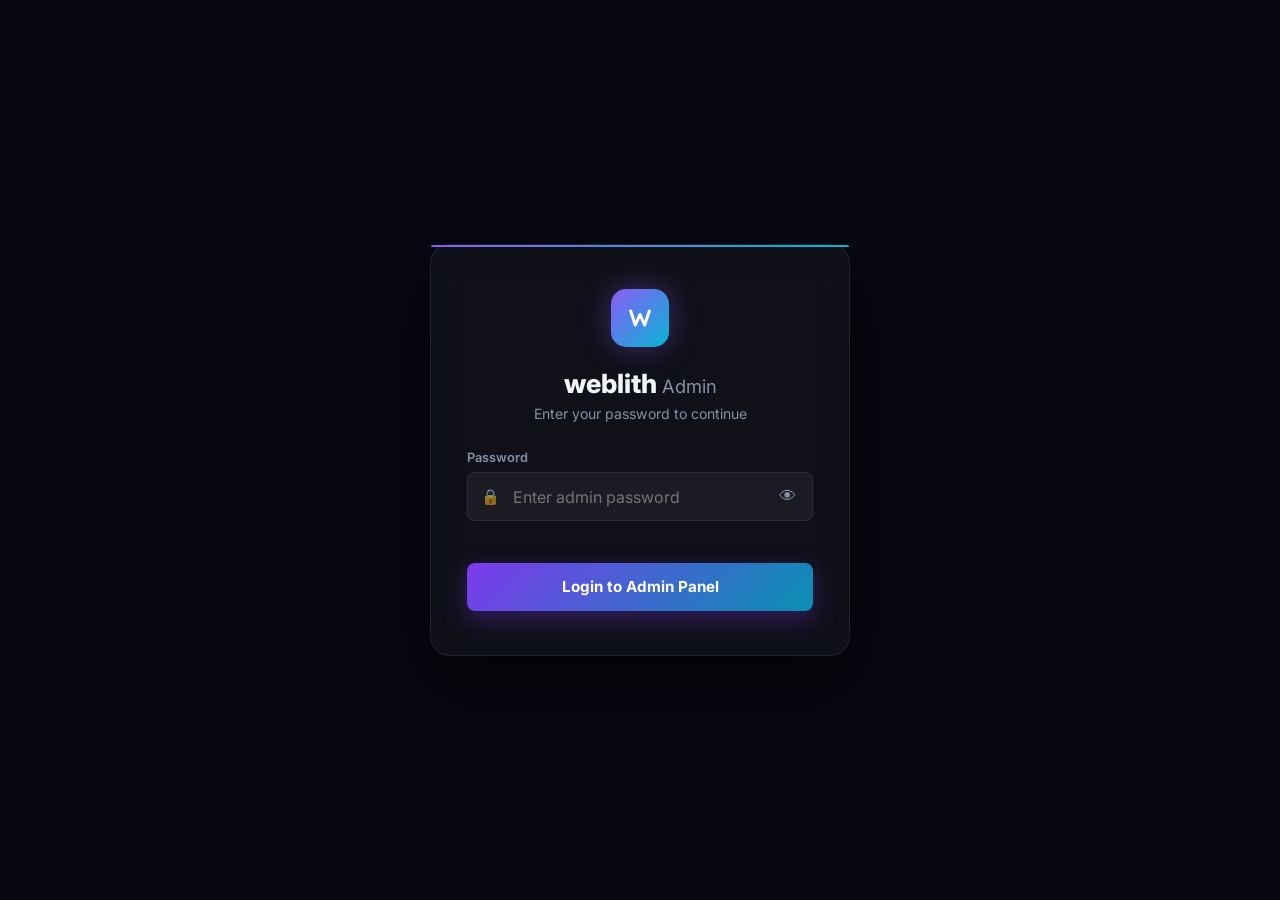
<file: admin.html>
<!DOCTYPE html>
<html lang="en">
<head>
  <meta charset="UTF-8" />
  <meta name="viewport" content="width=device-width, initial-scale=1.0, maximum-scale=5.0" />
  <title>Admin Panel - Weblith</title>
  <link href="https://fonts.googleapis.com/css2?family=Inter:wght@300;400;500;600;700;800&display=swap" rel="stylesheet" />
  <link rel="stylesheet" href="/admin.css" />
</head>
<body>

  <!-- LOGIN -->
  <div class="login-overlay" id="loginOverlay">
    <div class="login-card">
      <div class="login-logo">
        <svg width="28" height="28" viewBox="0 0 24 24" fill="none" xmlns="http://www.w3.org/2000/svg">
          <path d="M4 6L8 18L12 9L16 18L20 6" stroke="white" stroke-width="2.6" stroke-linecap="round" stroke-linejoin="round"/>
        </svg>
      </div>
      <h1 class="login-title">weblith <span style="font-weight:400;color:var(--text-muted);font-size:1.15rem;">Admin</span></h1>
      <p class="login-subtitle">Enter your password to continue</p>
      <div class="field">
        <label class="field-label" for="adminPass">Password</label>
        <div class="input-wrapper">
          <span class="input-icon">&#128274;</span>
          <input class="input" type="password" id="adminPass" placeholder="Enter admin password" onkeydown="if(event.key==='Enter') adminLogin()" autocomplete="current-password" />
          <button class="toggle-pass" type="button" onclick="togglePass()" title="Show/Hide">&#128065;</button>
        </div>
        <span class="field-error" id="loginError"></span>
      </div>
      <button class="btn-primary" id="loginBtn" onclick="adminLogin()">
        <span id="loginBtnText">Login to Admin Panel</span>
        <span id="loginLoader" style="display:none;" class="loader-dots"><span></span><span></span><span></span></span>
      </button>
    </div>
  </div>

  <!-- ADMIN PANEL -->
  <div class="admin-wrapper" id="adminWrapper" style="display:none;">
    
    <!-- MOBILE TOPBAR -->
    <header class="mobile-topbar" id="mobileTopbar">
      <button class="mobile-menu-btn" id="mobileMenuBtn" onclick="toggleSidebar()" aria-label="Toggle Navigation">
        <span></span><span></span><span></span>
      </button>
      <div class="mobile-topbar-brand">
        <div class="logo-icon sm">
          <svg width="16" height="16" viewBox="0 0 24 24" fill="none" xmlns="http://www.w3.org/2000/svg">
            <path d="M4 6L8 18L12 9L16 18L20 6" stroke="white" stroke-width="2.6" stroke-linecap="round" stroke-linejoin="round"/>
          </svg>
        </div>
        <span class="logo-text">weblith</span>
      </div>
      <div class="mobile-topbar-actions">
        <button class="mobile-quick-btn" onclick="loadLeads()" title="Refresh Leads">&#8635;</button>
        <button class="mobile-quick-btn logout" onclick="adminLogout()" title="Logout">&#128682;</button>
      </div>
    </header>

    <!-- SIDEBAR BACKDROP -->
    <div class="sidebar-backdrop" id="sidebarBackdrop" onclick="closeSidebar()"></div>

    <!-- SIDEBAR -->
    <aside class="sidebar" id="sidebar">
      <div class="sidebar-header">
        <div class="sidebar-logo">
          <div class="logo-icon">
            <svg width="18" height="18" viewBox="0 0 24 24" fill="none" xmlns="http://www.w3.org/2000/svg">
              <path d="M4 6L8 18L12 9L16 18L20 6" stroke="white" stroke-width="2.6" stroke-linecap="round" stroke-linejoin="round"/>
            </svg>
          </div>
          <span class="logo-text">weblith</span>
        </div>
        <button class="sidebar-close-btn" onclick="closeSidebar()" aria-label="Close menu">&times;</button>
      </div>
      <nav class="sidebar-nav">
        <a href="#" class="nav-item active" onclick="showSection('leads',this);return false;">
          <span class="nav-icon">&#128101;</span> All Leads
        </a>
        <a href="#" class="nav-item" onclick="showSection('stats',this);return false;">
          <span class="nav-icon">&#128202;</span> Statistics
        </a>
        <a href="/form" class="nav-item" target="_blank" rel="noopener">
          <span class="nav-icon">&#128279;</span> View Live Form
        </a>
      </nav>
      <div class="sidebar-footer">
        <div class="supabase-badge">&#128279; Supabase Connected</div>
        <button class="logout-btn" onclick="adminLogout()">&#128682; Logout</button>
      </div>
    </aside>

    <!-- MAIN CONTENT -->
    <main class="admin-main">
      <!-- LEADS SECTION -->
      <section class="admin-section active" id="section-leads">
        <div class="section-header">
          <div class="header-titles">
            <h2 class="section-title">All Leads</h2>
            <p class="section-sub" id="leadCountText">Loading...</p>
          </div>
          
          <div class="header-actions">
            <div class="search-wrap">
              <input type="text" class="search-input" id="searchInput" placeholder="&#128269; Search leads by name, phone, etc..." oninput="filterLeads()" />
            </div>

            <div class="controls-row">
              <select class="filter-select" id="filterType" onchange="filterLeads()">
                <option value="">All Types</option>
                <option value="Business Website">Business Website</option>
                <option value="Portfolio">Portfolio</option>
                <option value="Write your own">Write your own</option>
                <option value="E-commerce">E-commerce</option>
              </select>

              <!-- VIEW SWITCHER (Cards vs Table) -->
              <div class="view-switch-grp">
                <button class="view-switch-btn active" id="viewBtnCards" onclick="setViewMode('cards')" title="Cards View">&#127183; Cards</button>
                <button class="view-switch-btn" id="viewBtnTable" onclick="setViewMode('table')" title="Table View">&#9638; Table</button>
              </div>

              <div class="action-buttons-grp">
                <button class="btn-action btn-export" onclick="exportCSV()" title="Export as CSV">&#128229; Export</button>
                <button class="btn-action btn-refresh" onclick="loadLeads()" title="Refresh from server">&#8635; Refresh</button>
                <button class="btn-action btn-danger-sm" onclick="clearAllLeads()" title="Clear all leads">&#128465; Clear</button>
              </div>
            </div>
          </div>
        </div>

        <div id="tableLoadingState" class="loading-state">
          <div class="spinner"></div>
          <p>Fetching leads from Supabase...</p>
        </div>

        <!-- MOBILE / RESPONSIVE CARDS VIEW -->
        <div class="leads-cards-wrap" id="leadsCardsWrap"></div>

        <!-- TABLE VIEW -->
        <div class="leads-table-wrap" id="leadsTableWrap" style="display:none;">
          <div class="table-scroll-hint">&#8592; Scroll horizontally to view all columns &#8594;</div>
          <table class="leads-table" id="leadsTable">
            <thead>
              <tr>
                <th>#</th>
                <th>Name</th>
                <th>Phone</th>
                <th>WhatsApp</th>
                <th>Email</th>
                <th>Website Type</th>
                <th>Budget</th>
                <th>Message</th>
                <th>Date</th>
                <th>Action</th>
              </tr>
            </thead>
            <tbody id="leadsBody"></tbody>
          </table>
        </div>

        <div class="empty-state" id="emptyState" style="display:none;">
          <div class="empty-icon">&#128203;</div>
          <p>No leads found. Share your form link to start collecting leads!</p>
        </div>
      </section>

      <!-- STATS SECTION -->
      <section class="admin-section" id="section-stats">
        <div class="section-header">
          <div class="header-titles">
            <h2 class="section-title">Statistics</h2>
            <p class="section-sub">Overview of all your leads performance</p>
          </div>
          <div class="stats-header-actions">
            <button class="btn-action btn-refresh" onclick="loadLeads()">&#8635; Refresh Stats</button>
          </div>
        </div>

        <div class="stats-grid" id="statsGrid">
          <div class="stat-card skeleton"></div>
          <div class="stat-card skeleton"></div>
          <div class="stat-card skeleton"></div>
          <div class="stat-card skeleton"></div>
        </div>

        <div class="chart-section">
          <h3 class="chart-title">Leads by Website Type</h3>
          <div class="chart-bars" id="chartBars"><p style="color:#64748b;font-size:0.85rem;">No data yet.</p></div>
        </div>

        <div class="chart-section">
          <h3 class="chart-title">Recent Leads (Last 7 Days)</h3>
          <div class="chart-bars" id="budgetBars"><p style="color:#64748b;font-size:0.85rem;">No data yet.</p></div>
        </div>
      </section>
    </main>
  </div>

  <script src="/admin.js"></script>
</body>
</html>
</file>
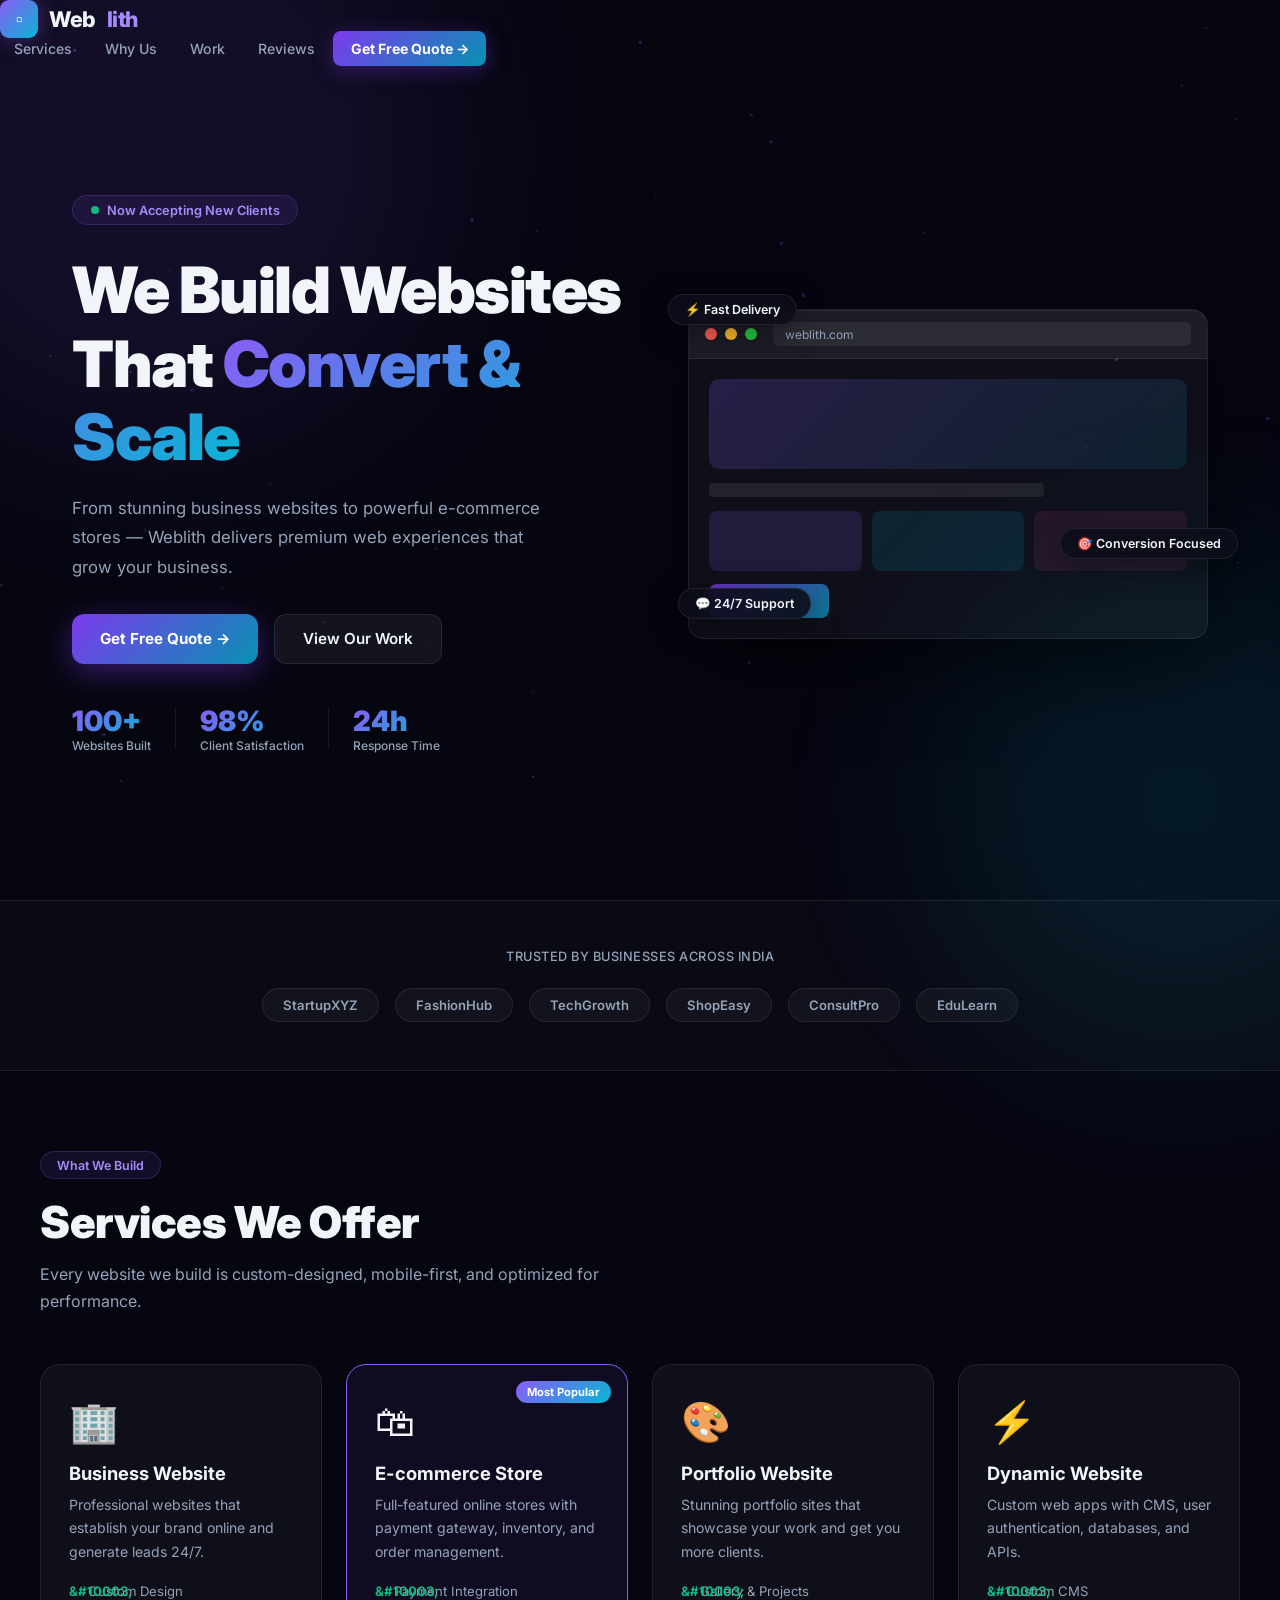
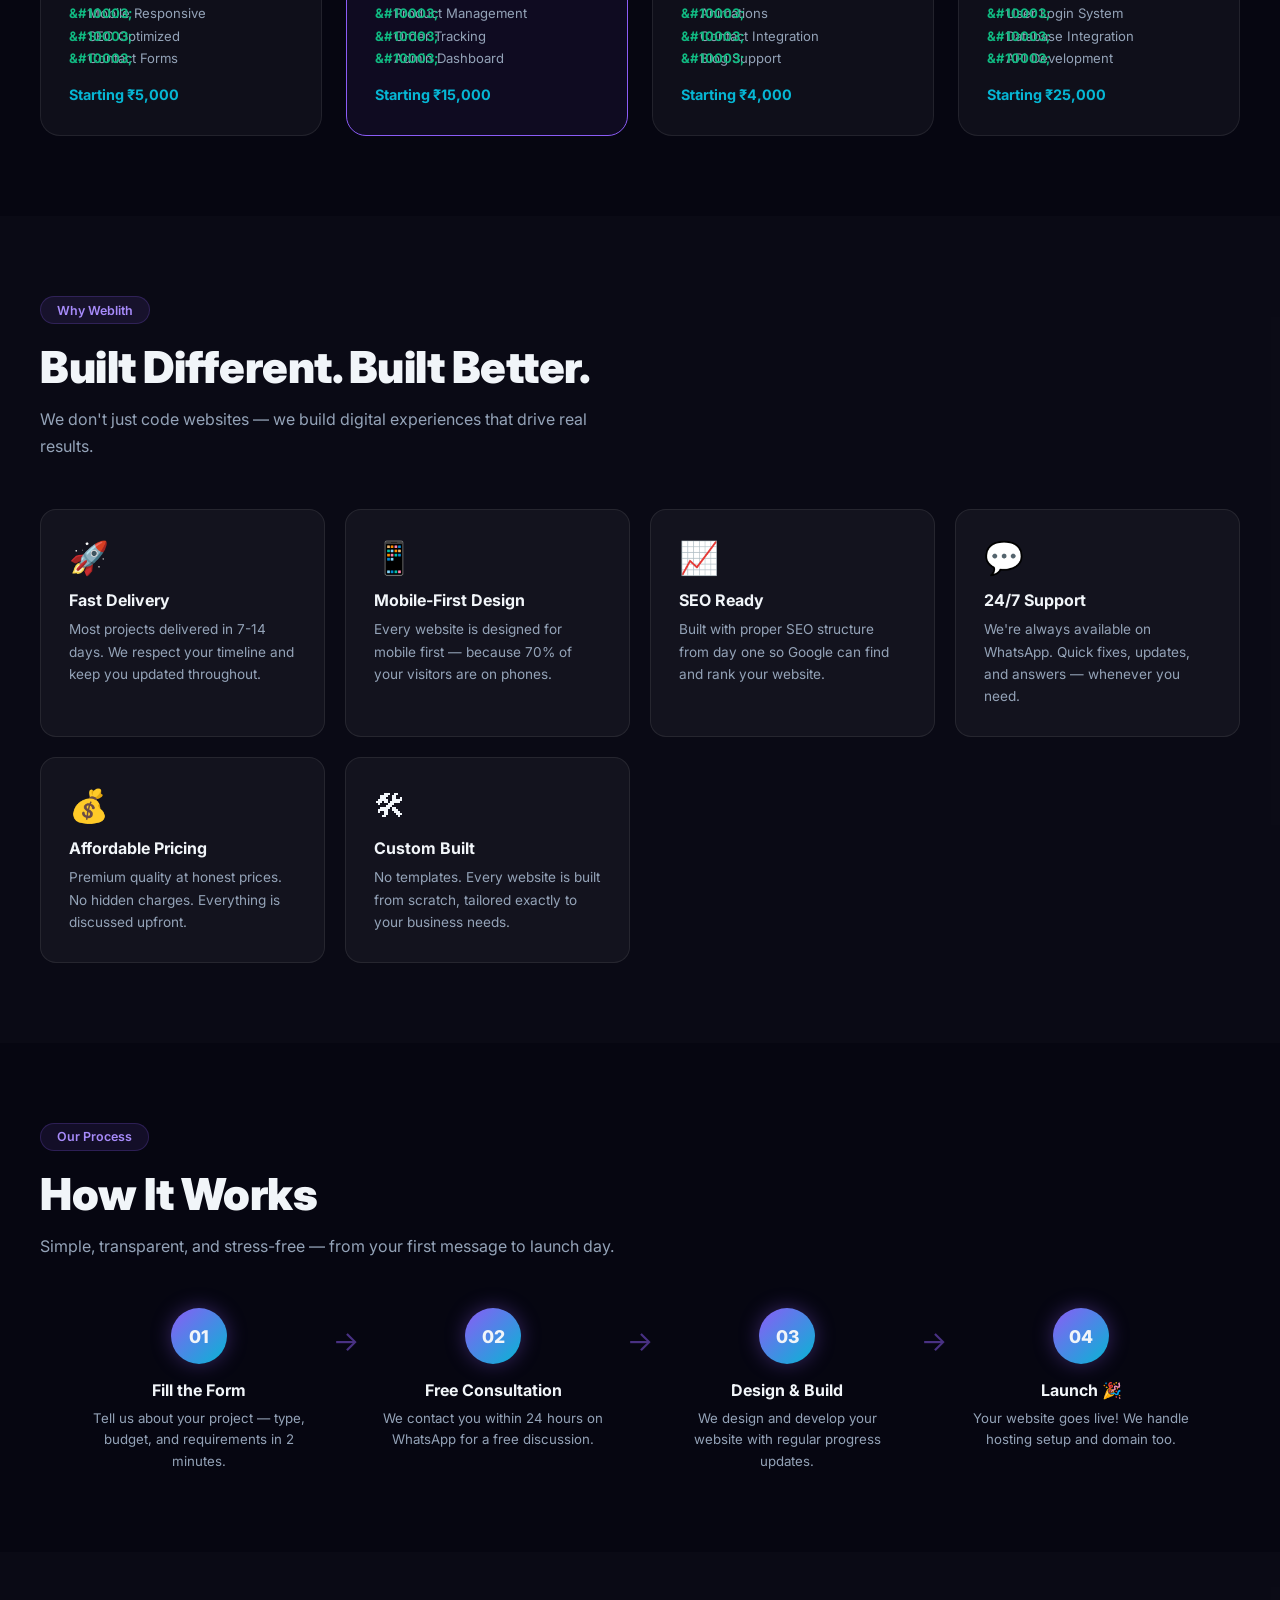
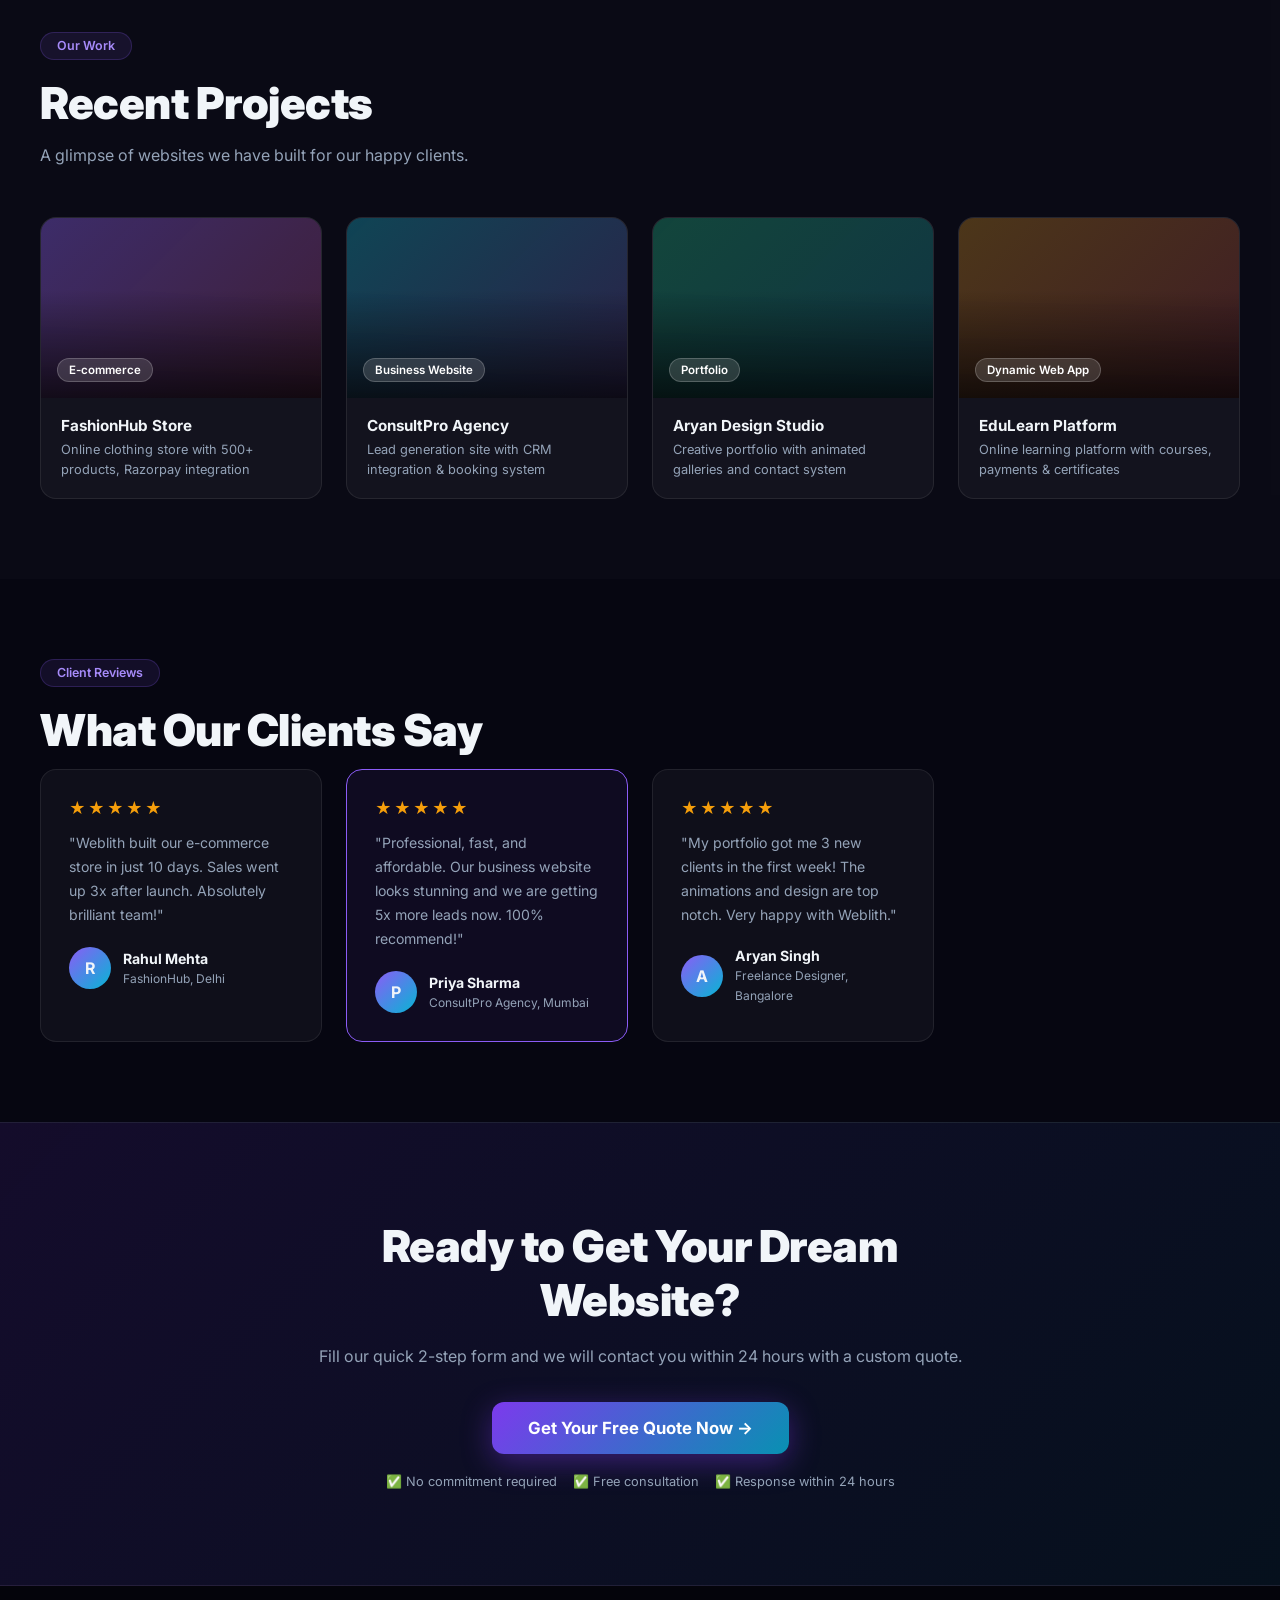
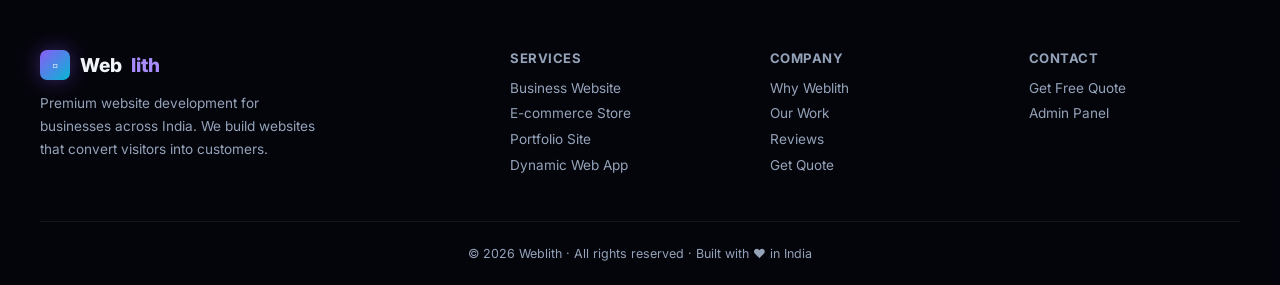
<file: landing-page-backup.html>
<!DOCTYPE html>
<html lang="en">
<head>
  <meta charset="UTF-8"/>
  <meta name="viewport" content="width=device-width, initial-scale=1.0"/>
  <title>Weblith - Premium Website Development Agency</title>
  <meta name="description" content="Weblith builds premium websites for businesses. Business websites, portfolios, e-commerce & dynamic web apps. Get a free quote today."/>
  <link rel="preconnect" href="https://fonts.googleapis.com"/>
  <link href="https://fonts.googleapis.com/css2?family=Inter:wght@300;400;500;600;700;800;900&display=swap" rel="stylesheet"/>
  <link rel="stylesheet" href="landing.css"/>
  <!-- Facebook Pixel Code -->
  <script>
    window.wlPvEventId = 'pv_' + Date.now() + '_' + Math.random().toString(36).substring(2, 9);
    !function(f,b,e,v,n,t,s){if(f.fbq)return;n=f.fbq=function(){n.callMethod?
    n.callMethod.apply(n,arguments):n.queue.push(arguments)};if(!f._fbq)f._fbq=n;
    n.push=n;n.loaded=!0;n.version='2.0';n.queue=[];t=b.createElement(e);t.async=!0;
    t.src=v;s=b.getElementsByTagName(e)[0];s.parentNode.insertBefore(t,s)}(window,
    document,'script','https://connect.facebook.net/en_US/fbevents.js');

    fbq('init', '3753260524823160');
    fbq('track', 'PageView', {}, { eventID: window.wlPvEventId });
  </script>
  <noscript>
    <img height="1" width="1" style="display:none" src="https://www.facebook.com/tr?id=3753260524823160&ev=PageView&noscript=1" />
  </noscript>
  <!-- End Facebook Pixel Code -->
</head>
<body>

  <!-- CANVAS BG -->
  <canvas id="bgCanvas"></canvas>
  <div class="orb orb-1"></div>
  <div class="orb orb-2"></div>

  <!-- ===== NAVBAR ===== -->
  <nav class="navbar" id="navbar">
    <div class="nav-inner">
      <a href="index.html" class="nav-logo">
        <div class="logo-box">&#9643;</div>
        Web<span>lith</span>
      </a>
      <ul class="nav-links" id="navLinks">
        <li><a href="#services">Services</a></li>
        <li><a href="#why-us">Why Us</a></li>
        <li><a href="#portfolio">Work</a></li>
        <li><a href="#testimonials">Reviews</a></li>
        <li><a href="form.html" class="nav-cta">Get Free Quote &#8594;</a></li>
      </ul>
      <button class="hamburger" id="hamburger" onclick="toggleMenu()">
        <span></span><span></span><span></span>
      </button>
    </div>
  </nav>

  <!-- ===== HERO ===== -->
  <section class="hero" id="hero">
    <div class="hero-content">
      <div class="hero-badge">
        <span class="live-dot"></span> Now Accepting New Clients
      </div>
      <h1 class="hero-title">
        We Build Websites<br/>That <span class="grad-text">Convert & Scale</span>
      </h1>
      <p class="hero-sub">
        From stunning business websites to powerful e-commerce stores —
        Weblith delivers premium web experiences that grow your business.
      </p>
      <div class="hero-btns">
        <a href="form.html" class="btn-primary-lg">Get Free Quote &#8594;</a>
        <a href="#portfolio" class="btn-ghost-lg">View Our Work</a>
      </div>
      <div class="hero-stats">
        <div class="stat"><span class="stat-num">100+</span><span class="stat-label">Websites Built</span></div>
        <div class="stat-div"></div>
        <div class="stat"><span class="stat-num">98%</span><span class="stat-label">Client Satisfaction</span></div>
        <div class="stat-div"></div>
        <div class="stat"><span class="stat-num">24h</span><span class="stat-label">Response Time</span></div>
      </div>
    </div>
    <div class="hero-visual">
      <div class="browser-mock">
        <div class="browser-bar">
          <span class="dot red"></span><span class="dot yellow"></span><span class="dot green"></span>
          <div class="url-bar">weblith.com</div>
        </div>
        <div class="browser-body">
          <div class="mock-hero-block"></div>
          <div class="mock-nav"></div>
          <div class="mock-cards">
            <div class="mock-card c1"></div>
            <div class="mock-card c2"></div>
            <div class="mock-card c3"></div>
          </div>
          <div class="mock-btn-row">
            <div class="mock-btn"></div>
          </div>
        </div>
      </div>
      <div class="floating-tag t1">&#9889; Fast Delivery</div>
      <div class="floating-tag t2">&#127919; Conversion Focused</div>
      <div class="floating-tag t3">&#128172; 24/7 Support</div>
    </div>
  </section>

  <!-- ===== TRUSTED BY ===== -->
  <section class="trusted">
    <p class="trusted-label">Trusted by businesses across India</p>
    <div class="trusted-logos">
      <div class="t-logo">StartupXYZ</div>
      <div class="t-logo">FashionHub</div>
      <div class="t-logo">TechGrowth</div>
      <div class="t-logo">ShopEasy</div>
      <div class="t-logo">ConsultPro</div>
      <div class="t-logo">EduLearn</div>
    </div>
  </section>

  <!-- ===== SERVICES ===== -->
  <section class="section" id="services">
    <div class="section-inner">
      <div class="section-tag">What We Build</div>
      <h2 class="section-title">Services We Offer</h2>
      <p class="section-sub">Every website we build is custom-designed, mobile-first, and optimized for performance.</p>
      <div class="services-grid">
        <div class="service-card">
          <div class="service-icon">&#127970;</div>
          <h3>Business Website</h3>
          <p>Professional websites that establish your brand online and generate leads 24/7.</p>
          <ul class="service-list">
            <li>Custom Design</li>
            <li>Mobile Responsive</li>
            <li>SEO Optimized</li>
            <li>Contact Forms</li>
          </ul>
          <div class="service-price">Starting &#8377;5,000</div>
        </div>
        <div class="service-card featured">
          <div class="featured-tag">Most Popular</div>
          <div class="service-icon">&#128717;</div>
          <h3>E-commerce Store</h3>
          <p>Full-featured online stores with payment gateway, inventory, and order management.</p>
          <ul class="service-list">
            <li>Payment Integration</li>
            <li>Product Management</li>
            <li>Order Tracking</li>
            <li>Admin Dashboard</li>
          </ul>
          <div class="service-price">Starting &#8377;15,000</div>
        </div>
        <div class="service-card">
          <div class="service-icon">&#127912;</div>
          <h3>Portfolio Website</h3>
          <p>Stunning portfolio sites that showcase your work and get you more clients.</p>
          <ul class="service-list">
            <li>Gallery & Projects</li>
            <li>Animations</li>
            <li>Contact Integration</li>
            <li>Blog Support</li>
          </ul>
          <div class="service-price">Starting &#8377;4,000</div>
        </div>
        <div class="service-card">
          <div class="service-icon">&#9889;</div>
          <h3>Dynamic Website</h3>
          <p>Custom web apps with CMS, user authentication, databases, and APIs.</p>
          <ul class="service-list">
            <li>Custom CMS</li>
            <li>User Login System</li>
            <li>Database Integration</li>
            <li>API Development</li>
          </ul>
          <div class="service-price">Starting &#8377;25,000</div>
        </div>
      </div>
    </div>
  </section>

  <!-- ===== WHY US ===== -->
  <section class="section alt-bg" id="why-us">
    <div class="section-inner">
      <div class="section-tag">Why Weblith</div>
      <h2 class="section-title">Built Different. Built Better.</h2>
      <p class="section-sub">We don't just code websites — we build digital experiences that drive real results.</p>
      <div class="why-grid">
        <div class="why-card">
          <div class="why-icon">&#128640;</div>
          <h3>Fast Delivery</h3>
          <p>Most projects delivered in 7-14 days. We respect your timeline and keep you updated throughout.</p>
        </div>
        <div class="why-card">
          <div class="why-icon">&#128241;</div>
          <h3>Mobile-First Design</h3>
          <p>Every website is designed for mobile first — because 70% of your visitors are on phones.</p>
        </div>
        <div class="why-card">
          <div class="why-icon">&#128200;</div>
          <h3>SEO Ready</h3>
          <p>Built with proper SEO structure from day one so Google can find and rank your website.</p>
        </div>
        <div class="why-card">
          <div class="why-icon">&#128172;</div>
          <h3>24/7 Support</h3>
          <p>We're always available on WhatsApp. Quick fixes, updates, and answers — whenever you need.</p>
        </div>
        <div class="why-card">
          <div class="why-icon">&#128176;</div>
          <h3>Affordable Pricing</h3>
          <p>Premium quality at honest prices. No hidden charges. Everything is discussed upfront.</p>
        </div>
        <div class="why-card">
          <div class="why-icon">&#128736;</div>
          <h3>Custom Built</h3>
          <p>No templates. Every website is built from scratch, tailored exactly to your business needs.</p>
        </div>
      </div>
    </div>
  </section>

  <!-- ===== HOW IT WORKS ===== -->
  <section class="section" id="process">
    <div class="section-inner">
      <div class="section-tag">Our Process</div>
      <h2 class="section-title">How It Works</h2>
      <p class="section-sub">Simple, transparent, and stress-free — from your first message to launch day.</p>
      <div class="steps-row">
        <div class="step-item">
          <div class="step-num">01</div>
          <h3>Fill the Form</h3>
          <p>Tell us about your project — type, budget, and requirements in 2 minutes.</p>
        </div>
        <div class="step-arrow">&#8594;</div>
        <div class="step-item">
          <div class="step-num">02</div>
          <h3>Free Consultation</h3>
          <p>We contact you within 24 hours on WhatsApp for a free discussion.</p>
        </div>
        <div class="step-arrow">&#8594;</div>
        <div class="step-item">
          <div class="step-num">03</div>
          <h3>Design & Build</h3>
          <p>We design and develop your website with regular progress updates.</p>
        </div>
        <div class="step-arrow">&#8594;</div>
        <div class="step-item">
          <div class="step-num">04</div>
          <h3>Launch &#127881;</h3>
          <p>Your website goes live! We handle hosting setup and domain too.</p>
        </div>
      </div>
    </div>
  </section>

  <!-- ===== PORTFOLIO ===== -->
  <section class="section alt-bg" id="portfolio">
    <div class="section-inner">
      <div class="section-tag">Our Work</div>
      <h2 class="section-title">Recent Projects</h2>
      <p class="section-sub">A glimpse of websites we have built for our happy clients.</p>
      <div class="portfolio-grid">
        <div class="portfolio-card">
          <div class="port-img pi-1">
            <div class="port-overlay">
              <span class="port-type">E-commerce</span>
            </div>
          </div>
          <div class="port-info">
            <h4>FashionHub Store</h4>
            <p>Online clothing store with 500+ products, Razorpay integration</p>
          </div>
        </div>
        <div class="portfolio-card">
          <div class="port-img pi-2">
            <div class="port-overlay">
              <span class="port-type">Business Website</span>
            </div>
          </div>
          <div class="port-info">
            <h4>ConsultPro Agency</h4>
            <p>Lead generation site with CRM integration &amp; booking system</p>
          </div>
        </div>
        <div class="portfolio-card">
          <div class="port-img pi-3">
            <div class="port-overlay">
              <span class="port-type">Portfolio</span>
            </div>
          </div>
          <div class="port-info">
            <h4>Aryan Design Studio</h4>
            <p>Creative portfolio with animated galleries and contact system</p>
          </div>
        </div>
        <div class="portfolio-card">
          <div class="port-img pi-4">
            <div class="port-overlay">
              <span class="port-type">Dynamic Web App</span>
            </div>
          </div>
          <div class="port-info">
            <h4>EduLearn Platform</h4>
            <p>Online learning platform with courses, payments &amp; certificates</p>
          </div>
        </div>
      </div>
    </div>
  </section>

  <!-- ===== TESTIMONIALS ===== -->
  <section class="section" id="testimonials">
    <div class="section-inner">
      <div class="section-tag">Client Reviews</div>
      <h2 class="section-title">What Our Clients Say</h2>
      <div class="testimonials-grid">
        <div class="testi-card">
          <div class="stars">&#9733;&#9733;&#9733;&#9733;&#9733;</div>
          <p>"Weblith built our e-commerce store in just 10 days. Sales went up 3x after launch. Absolutely brilliant team!"</p>
          <div class="testi-author">
            <div class="testi-avatar">R</div>
            <div>
              <strong>Rahul Mehta</strong>
              <span>FashionHub, Delhi</span>
            </div>
          </div>
        </div>
        <div class="testi-card featured-testi">
          <div class="stars">&#9733;&#9733;&#9733;&#9733;&#9733;</div>
          <p>"Professional, fast, and affordable. Our business website looks stunning and we are getting 5x more leads now. 100% recommend!"</p>
          <div class="testi-author">
            <div class="testi-avatar">P</div>
            <div>
              <strong>Priya Sharma</strong>
              <span>ConsultPro Agency, Mumbai</span>
            </div>
          </div>
        </div>
        <div class="testi-card">
          <div class="stars">&#9733;&#9733;&#9733;&#9733;&#9733;</div>
          <p>"My portfolio got me 3 new clients in the first week! The animations and design are top notch. Very happy with Weblith."</p>
          <div class="testi-author">
            <div class="testi-avatar">A</div>
            <div>
              <strong>Aryan Singh</strong>
              <span>Freelance Designer, Bangalore</span>
            </div>
          </div>
        </div>
      </div>
    </div>
  </section>

  <!-- ===== CTA ===== -->
  <section class="cta-section">
    <div class="cta-inner">
      <h2 class="cta-title">Ready to Get Your Dream Website?</h2>
      <p class="cta-sub">Fill our quick 2-step form and we will contact you within 24 hours with a custom quote.</p>
      <a href="form.html" class="btn-primary-lg cta-btn">Get Your Free Quote Now &#8594;</a>
      <p class="cta-note">&#9989; No commitment required &nbsp;&nbsp; &#9989; Free consultation &nbsp;&nbsp; &#9989; Response within 24 hours</p>
    </div>
  </section>

  <!-- ===== FOOTER ===== -->
  <footer class="footer">
    <div class="footer-inner">
      <div class="footer-brand">
        <div class="footer-logo">
          <div class="logo-box sm">&#9643;</div>
          Web<span>lith</span>
        </div>
        <p>Premium website development for businesses across India. We build websites that convert visitors into customers.</p>
      </div>
      <div class="footer-links">
        <h4>Services</h4>
        <a href="#services">Business Website</a>
        <a href="#services">E-commerce Store</a>
        <a href="#services">Portfolio Site</a>
        <a href="#services">Dynamic Web App</a>
      </div>
      <div class="footer-links">
        <h4>Company</h4>
        <a href="#why-us">Why Weblith</a>
        <a href="#portfolio">Our Work</a>
        <a href="#testimonials">Reviews</a>
        <a href="form.html">Get Quote</a>
      </div>
      <div class="footer-links">
        <h4>Contact</h4>
        <a href="form.html">Get Free Quote</a>
        <a href="admin.html">Admin Panel</a>
      </div>
    </div>
    <div class="footer-bottom">
      <p>&#169; 2026 Weblith &middot; All rights reserved &middot; Built with &#10084; in India</p>
    </div>
  </footer>

  <script>
    // Canvas BG
    const canvas = document.getElementById('bgCanvas');
    const ctx = canvas.getContext('2d');
    let pts = [];
    function resize() { canvas.width = window.innerWidth; canvas.height = window.innerHeight; }
    resize(); window.addEventListener('resize', resize);
    for (let i=0;i<50;i++) pts.push({x:Math.random()*window.innerWidth,y:Math.random()*window.innerHeight,vx:(Math.random()-.5)*.3,vy:(Math.random()-.5)*.3,r:Math.random()*1.5+.5,a:Math.random()*.3+.07});
    function draw() {
      ctx.clearRect(0,0,canvas.width,canvas.height);
      pts.forEach(p=>{
        p.x+=p.vx;p.y+=p.vy;
        if(p.x<0)p.x=canvas.width;if(p.x>canvas.width)p.x=0;
        if(p.y<0)p.y=canvas.height;if(p.y>canvas.height)p.y=0;
        ctx.beginPath();ctx.arc(p.x,p.y,p.r,0,Math.PI*2);
        ctx.fillStyle='rgba(139,92,246,'+p.a+')';ctx.fill();
      });
      requestAnimationFrame(draw);
    }
    draw();

    // Navbar scroll
    window.addEventListener('scroll', () => {
      document.getElementById('navbar').classList.toggle('scrolled', window.scrollY > 50);
    });

    // Mobile menu
    function toggleMenu() {
      document.getElementById('navLinks').classList.toggle('open');
      document.getElementById('hamburger').classList.toggle('active');
    }

    // Scroll animations
    const observer = new IntersectionObserver((entries) => {
      entries.forEach(e => { if(e.isIntersecting) e.target.classList.add('visible'); });
    }, { threshold: 0.1 });
    document.querySelectorAll('.service-card,.why-card,.step-item,.portfolio-card,.testi-card').forEach(el => {
      el.classList.add('fade-up'); observer.observe(el);
    });
  </script>
</body>
</html>
</file>
<file: admin.css>
*, *::before, *::after { box-sizing: border-box; margin: 0; padding: 0; }
:root {
  --bg: #070810;
  --sidebar: #0c0d1a;
  --surface: rgba(255, 255, 255, 0.04);
  --surface-hover: rgba(255, 255, 255, 0.07);
  --border: rgba(255, 255, 255, 0.08);
  --border-focus: rgba(139, 92, 246, 0.4);
  --text: #f1f5f9;
  --text-muted: #8492a6;
  --purple: #8b5cf6;
  --purple-light: #a78bfa;
  --cyan: #06b6d4;
  --success: #10b981;
  --error: #f43f5e;
  --whatsapp: #25d366;
  --grad: linear-gradient(135deg, #8b5cf6, #06b6d4);
  --grad-btn: linear-gradient(135deg, #7c3aed, #0891b2);
  --radius: 12px;
  --radius-sm: 8px;
}

html {
  font-size: 16px;
  -webkit-text-size-adjust: 100%;
}

body {
  font-family: 'Inter', system-ui, -apple-system, sans-serif;
  background: var(--bg);
  color: var(--text);
  min-height: 100vh;
  overflow-x: hidden;
}

/* ==========================================================================
   LOGIN OVERLAY
   ========================================================================== */
.login-overlay {
  position: fixed; inset: 0; background: var(--bg);
  display: flex; align-items: center; justify-content: center;
  z-index: 1000; padding: 1.25rem;
}

.login-card {
  background: rgba(255, 255, 255, 0.035);
  border: 1px solid var(--border);
  border-radius: 20px;
  padding: 2.75rem 2.25rem;
  width: 100%; max-width: 420px;
  text-align: center;
  box-shadow: 0 30px 70px rgba(0, 0, 0, 0.6);
  position: relative;
  backdrop-filter: blur(20px);
}

.login-card::before {
  content: ''; position: absolute; top: 0; left: 0; right: 0; height: 2px;
  background: var(--grad); border-radius: 20px 20px 0 0;
}

.login-logo {
  width: 58px; height: 58px; background: var(--grad);
  border-radius: 15px; display: flex; align-items: center; justify-content: center;
  font-size: 1.8rem; margin: 0 auto 1.25rem;
  box-shadow: 0 0 30px rgba(139, 92, 246, 0.4);
}

.login-title { font-size: 1.65rem; font-weight: 800; margin-bottom: 0.35rem; }
.login-subtitle { color: var(--text-muted); font-size: 0.88rem; margin-bottom: 1.75rem; }

.field { text-align: left; margin-bottom: 1.25rem; }
.field-label { font-size: 0.8rem; font-weight: 600; color: var(--text-muted); display: block; margin-bottom: 0.45rem; }
.input-wrapper { position: relative; display: flex; align-items: center; }
.input-icon { position: absolute; left: 14px; font-size: 0.95rem; opacity: 0.6; pointer-events: none; }

.toggle-pass {
  position: absolute; right: 10px; background: none; border: none;
  color: var(--text-muted); cursor: pointer; font-size: 1.1rem; padding: 6px;
  border-radius: 6px; display: flex; align-items: center; justify-content: center;
}
.toggle-pass:hover { color: var(--text); }

.input {
  width: 100%;
  background: rgba(255, 255, 255, 0.05);
  border: 1px solid var(--border);
  border-radius: var(--radius-sm);
  color: var(--text);
  font-family: inherit;
  font-size: 16px; /* Prevents auto zoom in mobile Safari */
  padding: 0.85rem 2.8rem;
  outline: none;
  transition: all 0.25s ease;
}

.input:focus {
  border-color: var(--purple);
  box-shadow: 0 0 0 3px rgba(139, 92, 246, 0.15);
  background: rgba(139, 92, 246, 0.05);
}

.input.error { border-color: var(--error); }
.field-error { color: var(--error); font-size: 0.75rem; display: block; margin-top: 0.35rem; min-height: 1rem; }

.btn-primary {
  width: 100%;
  background: var(--grad-btn);
  color: white; border: none;
  border-radius: var(--radius-sm);
  padding: 0.88rem 1.25rem;
  font-size: 0.95rem; font-weight: 700;
  cursor: pointer; font-family: inherit;
  transition: all 0.25s ease;
  box-shadow: 0 8px 24px rgba(124, 58, 237, 0.35);
  display: flex; align-items: center; justify-content: center; gap: 0.5rem;
  min-height: 48px;
}
.btn-primary:hover { transform: translateY(-1px); box-shadow: 0 12px 30px rgba(124, 58, 237, 0.5); }
.btn-primary:active { transform: scale(0.98); }
.btn-primary:disabled { opacity: 0.6; cursor: not-allowed; transform: none; }

.loader-dots { display: inline-flex; gap: 4px; align-items: center; }
.loader-dots span {
  width: 6px; height: 6px; background: white;
  border-radius: 50%; animation: dotB 1.2s ease-in-out infinite;
}
.loader-dots span:nth-child(2) { animation-delay: 0.2s; }
.loader-dots span:nth-child(3) { animation-delay: 0.4s; }
@keyframes dotB { 0%, 80%, 100% { transform: scale(0.6); opacity: 0.4; } 40% { transform: scale(1); opacity: 1; } }

/* ==========================================================================
   ADMIN LAYOUT & MOBILE TOPBAR
   ========================================================================== */
.admin-wrapper {
  display: flex;
  min-height: 100vh;
  position: relative;
}

/* Mobile topbar (hidden on desktop) */
.mobile-topbar {
  display: none;
  position: sticky;
  top: 0; left: 0; right: 0;
  height: 60px;
  background: rgba(8, 9, 16, 0.92);
  backdrop-filter: blur(20px);
  border-bottom: 1px solid var(--border);
  align-items: center;
  justify-content: space-between;
  padding: 0 1rem;
  z-index: 100;
}

.mobile-menu-btn {
  display: flex;
  flex-direction: column;
  justify-content: center;
  gap: 5px;
  width: 38px;
  height: 38px;
  background: rgba(255, 255, 255, 0.05);
  border: 1px solid var(--border);
  border-radius: 8px;
  cursor: pointer;
  padding: 8px;
  transition: all 0.2s;
}
.mobile-menu-btn span {
  display: block;
  width: 100%;
  height: 2px;
  background: var(--text);
  border-radius: 2px;
  transition: all 0.3s cubic-bezier(0.16, 1, 0.3, 1);
}
.mobile-menu-btn.active span:nth-child(1) { transform: rotate(45deg) translate(5px, 5px); }
.mobile-menu-btn.active span:nth-child(2) { opacity: 0; }
.mobile-menu-btn.active span:nth-child(3) { transform: rotate(-45deg) translate(5px, -5px); }

.mobile-topbar-brand {
  display: flex;
  align-items: center;
  gap: 0.55rem;
  font-size: 1.15rem;
  font-weight: 800;
}

.mobile-topbar-actions {
  display: flex;
  align-items: center;
  gap: 0.4rem;
}

.mobile-quick-btn {
  width: 36px;
  height: 36px;
  background: rgba(255, 255, 255, 0.05);
  border: 1px solid var(--border);
  border-radius: 8px;
  color: var(--text);
  display: flex;
  align-items: center;
  justify-content: center;
  cursor: pointer;
  font-size: 1rem;
  transition: all 0.2s;
}
.mobile-quick-btn:hover { background: rgba(255, 255, 255, 0.1); }
.mobile-quick-btn.logout { color: var(--error); border-color: rgba(244, 63, 94, 0.2); background: rgba(244, 63, 94, 0.08); }

/* Sidebar Backdrop */
.sidebar-backdrop {
  position: fixed; inset: 0;
  background: rgba(0, 0, 0, 0.7);
  backdrop-filter: blur(4px);
  z-index: 999;
  opacity: 0;
  pointer-events: none;
  transition: opacity 0.3s ease;
}

/* ==========================================================================
   SIDEBAR
   ========================================================================== */
.sidebar {
  width: 250px;
  background: var(--sidebar);
  border-right: 1px solid var(--border);
  display: flex;
  flex-direction: column;
  padding: 1.5rem 1.1rem;
  position: sticky;
  top: 0;
  height: 100vh;
  z-index: 1000;
  flex-shrink: 0;
}

.sidebar-header {
  display: flex;
  align-items: center;
  justify-content: space-between;
  margin-bottom: 2rem;
}

.sidebar-logo {
  display: flex;
  align-items: center;
  gap: 0.65rem;
  font-size: 1.25rem;
  font-weight: 800;
}

.sidebar-close-btn {
  display: none; /* Only on mobile drawer */
  background: rgba(255, 255, 255, 0.06);
  border: 1px solid var(--border);
  border-radius: 8px;
  color: var(--text-muted);
  font-size: 1.4rem;
  width: 34px;
  height: 34px;
  cursor: pointer;
  align-items: center;
  justify-content: center;
  line-height: 1;
}

.logo-icon {
  width: 36px; height: 36px;
  background: var(--grad);
  border-radius: 9px;
  display: flex; align-items: center; justify-content: center;
  font-size: 1.15rem;
  box-shadow: 0 0 16px rgba(139, 92, 246, 0.4);
}
.logo-icon.sm { width: 30px; height: 30px; font-size: 0.95rem; border-radius: 7px; }
.logo-text { font-size: 1.25rem; font-weight: 800; color: var(--text); letter-spacing: -0.5px; }
.logo-accent { color: var(--purple-light); }

.sidebar-nav {
  flex: 1;
  display: flex;
  flex-direction: column;
  gap: 0.45rem;
}

.nav-item {
  display: flex;
  align-items: center;
  gap: 0.8rem;
  padding: 0.75rem 0.95rem;
  border-radius: var(--radius-sm);
  color: var(--text-muted);
  text-decoration: none;
  font-size: 0.9rem;
  font-weight: 500;
  transition: all 0.2s ease;
}
.nav-item:hover { background: rgba(255, 255, 255, 0.05); color: var(--text); }
.nav-item.active { background: rgba(139, 92, 246, 0.15); color: var(--purple-light); font-weight: 600; }
.nav-icon { font-size: 1.1rem; }

.sidebar-footer {
  display: flex;
  flex-direction: column;
  gap: 0.75rem;
  padding-top: 1rem;
  border-top: 1px solid var(--border);
}

.supabase-badge {
  background: rgba(16, 185, 129, 0.1);
  border: 1px solid rgba(16, 185, 129, 0.25);
  color: #34d399;
  border-radius: var(--radius-sm);
  padding: 0.55rem 0.75rem;
  font-size: 0.75rem;
  font-weight: 600;
  text-align: center;
}

.logout-btn {
  background: rgba(244, 63, 94, 0.1);
  border: 1px solid rgba(244, 63, 94, 0.22);
  color: var(--error);
  border-radius: var(--radius-sm);
  padding: 0.75rem;
  cursor: pointer;
  font-family: inherit;
  font-size: 0.88rem;
  font-weight: 600;
  transition: all 0.2s;
  width: 100%;
  display: flex;
  align-items: center;
  justify-content: center;
  gap: 0.4rem;
}
.logout-btn:hover { background: rgba(244, 63, 94, 0.2); }

/* ==========================================================================
   MAIN CONTENT
   ========================================================================== */
.admin-main {
  flex: 1;
  padding: 2.25rem 2.5rem;
  overflow-y: auto;
  max-width: 100%;
}

.admin-section { display: none; }
.admin-section.active { display: block; animation: fadeIn 0.3s ease; }
@keyframes fadeIn { from { opacity: 0; transform: translateY(6px); } to { opacity: 1; transform: translateY(0); } }

/* Section Header */
.section-header {
  display: flex;
  align-items: flex-start;
  justify-content: space-between;
  flex-wrap: wrap;
  gap: 1.25rem;
  margin-bottom: 1.75rem;
}

.header-titles { flex: 1; min-width: 200px; }
.section-title { font-size: 1.65rem; font-weight: 800; letter-spacing: -0.5px; }
.section-sub { color: var(--text-muted); font-size: 0.88rem; margin-top: 0.3rem; }

.header-actions {
  display: flex;
  flex-direction: column;
  gap: 0.75rem;
  width: 100%;
}

@media (min-width: 1100px) {
  .header-actions {
    flex-direction: row;
    align-items: center;
    width: auto;
  }
}

.search-wrap {
  flex: 1;
  min-width: 220px;
}

.search-input {
  width: 100%;
  background: rgba(255, 255, 255, 0.05);
  border: 1px solid var(--border);
  border-radius: var(--radius-sm);
  color: var(--text);
  font-family: inherit;
  font-size: 16px; /* 16px to prevent mobile zoom */
  padding: 0.65rem 0.95rem;
  outline: none;
  transition: all 0.2s;
}
.search-input:focus { border-color: var(--purple); background: rgba(139, 92, 246, 0.05); }

.controls-row {
  display: flex;
  align-items: center;
  gap: 0.6rem;
  flex-wrap: wrap;
}

.filter-select {
  background: rgba(255, 255, 255, 0.05);
  border: 1px solid var(--border);
  border-radius: var(--radius-sm);
  color: var(--text);
  font-family: inherit;
  font-size: 0.85rem;
  padding: 0.65rem 0.9rem;
  outline: none;
  cursor: pointer;
  min-height: 40px;
}
.filter-select option { background: #0c0d1a; color: var(--text); }

/* View Switcher: Cards vs Table */
.view-switch-grp {
  display: inline-flex;
  background: rgba(255, 255, 255, 0.05);
  border: 1px solid var(--border);
  border-radius: var(--radius-sm);
  padding: 3px;
  gap: 2px;
}

.view-switch-btn {
  background: none;
  border: none;
  color: var(--text-muted);
  font-family: inherit;
  font-size: 0.78rem;
  font-weight: 600;
  padding: 0.45rem 0.75rem;
  border-radius: 6px;
  cursor: pointer;
  transition: all 0.2s;
  display: flex;
  align-items: center;
  gap: 0.35rem;
  white-space: nowrap;
}
.view-switch-btn.active {
  background: var(--purple);
  color: white;
  box-shadow: 0 2px 10px rgba(139, 92, 246, 0.4);
}

.action-buttons-grp {
  display: flex;
  align-items: center;
  gap: 0.5rem;
  flex-wrap: wrap;
}

.btn-action {
  border-radius: var(--radius-sm);
  padding: 0.6rem 0.85rem;
  font-size: 0.82rem;
  font-weight: 600;
  cursor: pointer;
  font-family: inherit;
  transition: all 0.2s;
  display: inline-flex;
  align-items: center;
  gap: 0.35rem;
  min-height: 40px;
  border: 1px solid transparent;
}
.btn-action:active { transform: scale(0.97); }

.btn-export {
  background: rgba(6, 182, 212, 0.1);
  border-color: rgba(6, 182, 212, 0.25);
  color: var(--cyan);
}
.btn-export:hover { background: rgba(6, 182, 212, 0.2); }

.btn-refresh {
  background: rgba(139, 92, 246, 0.1);
  border-color: rgba(139, 92, 246, 0.25);
  color: var(--purple-light);
}
.btn-refresh:hover { background: rgba(139, 92, 246, 0.2); }

.btn-danger-sm {
  background: rgba(244, 63, 94, 0.1);
  border-color: rgba(244, 63, 94, 0.25);
  color: var(--error);
}
.btn-danger-sm:hover { background: rgba(244, 63, 94, 0.2); }

/* Loading & Empty States */
.loading-state {
  display: flex; flex-direction: column; align-items: center; justify-content: center;
  gap: 1rem; padding: 4rem 1.5rem; color: var(--text-muted);
}
.spinner {
  width: 40px; height: 40px;
  border: 3px solid rgba(139, 92, 246, 0.2);
  border-top-color: var(--purple);
  border-radius: 50%;
  animation: spin 0.8s linear infinite;
}
@keyframes spin { to { transform: rotate(360deg); } }

.empty-state { text-align: center; padding: 4rem 1.5rem; color: var(--text-muted); }
.empty-icon { font-size: 3rem; margin-bottom: 0.75rem; opacity: 0.8; }

/* ==========================================================================
   RESPONSIVE LEADS CARDS VIEW (OPTIMIZED FOR MOBILE PHONES & TABLETS)
   ========================================================================== */
.leads-cards-wrap {
  display: grid;
  grid-template-columns: repeat(auto-fill, minmax(320px, 1fr));
  gap: 1rem;
}

.lead-card {
  background: rgba(255, 255, 255, 0.035);
  border: 1px solid var(--border);
  border-radius: 14px;
  padding: 1.15rem;
  transition: all 0.25s ease;
  position: relative;
  display: flex;
  flex-direction: column;
  gap: 0.85rem;
}
.lead-card:hover {
  border-color: rgba(139, 92, 246, 0.3);
  background: rgba(255, 255, 255, 0.05);
  transform: translateY(-2px);
  box-shadow: 0 10px 30px rgba(0, 0, 0, 0.35);
}

.lead-card-header {
  display: flex;
  align-items: center;
  justify-content: space-between;
  gap: 0.5rem;
}

.lead-card-title-group {
  display: flex;
  align-items: center;
  gap: 0.5rem;
  flex-wrap: wrap;
}

.lead-card-idx {
  font-size: 0.75rem;
  font-weight: 700;
  color: var(--text-muted);
  background: rgba(255, 255, 255, 0.06);
  padding: 0.15rem 0.5rem;
  border-radius: 6px;
}

.lead-card-name {
  font-size: 1rem;
  font-weight: 700;
  color: var(--text);
}

.local-badge {
  font-size: 0.65rem;
  color: #f59e0b;
  background: rgba(245, 158, 11, 0.12);
  border: 1px solid rgba(245, 158, 11, 0.25);
  padding: 0.1rem 0.4rem;
  border-radius: 4px;
  font-weight: 700;
}

.lead-card-meta {
  display: flex;
  align-items: center;
  gap: 0.5rem;
  flex-wrap: wrap;
}

.card-budget-badge {
  font-size: 0.75rem;
  font-weight: 600;
  color: var(--cyan);
  background: rgba(6, 182, 212, 0.12);
  border: 1px solid rgba(6, 182, 212, 0.25);
  padding: 0.2rem 0.55rem;
  border-radius: 100px;
}

.card-date-badge {
  font-size: 0.72rem;
  color: var(--text-muted);
  margin-left: auto;
}

/* Touch action buttons in cards */
.lead-card-actions {
  display: grid;
  grid-template-columns: repeat(auto-fit, minmax(90px, 1fr));
  gap: 0.5rem;
  margin-top: 0.2rem;
}

.card-action-btn {
  display: flex;
  align-items: center;
  justify-content: center;
  gap: 0.35rem;
  padding: 0.55rem 0.65rem;
  border-radius: var(--radius-sm);
  font-size: 0.8rem;
  font-weight: 600;
  text-decoration: none;
  transition: all 0.2s ease;
  min-height: 40px;
}
.card-action-btn:active { transform: scale(0.97); }

.wa-btn {
  background: rgba(37, 211, 102, 0.12);
  border: 1px solid rgba(37, 211, 102, 0.3);
  color: var(--whatsapp);
}
.wa-btn:hover { background: rgba(37, 211, 102, 0.22); }

.phone-btn {
  background: rgba(6, 182, 212, 0.12);
  border: 1px solid rgba(6, 182, 212, 0.3);
  color: var(--cyan);
}
.phone-btn:hover { background: rgba(6, 182, 212, 0.22); }

.email-btn {
  background: rgba(139, 92, 246, 0.12);
  border: 1px solid rgba(139, 92, 246, 0.3);
  color: var(--purple-light);
}
.email-btn:hover { background: rgba(139, 92, 246, 0.22); }

.lead-card-message {
  background: rgba(0, 0, 0, 0.3);
  border: 1px solid var(--border);
  border-radius: 8px;
  padding: 0.75rem 0.85rem;
  font-size: 0.82rem;
}
.message-label {
  display: block;
  font-size: 0.7rem;
  font-weight: 600;
  color: var(--text-muted);
  text-transform: uppercase;
  margin-bottom: 0.25rem;
  letter-spacing: 0.5px;
}
.message-text {
  color: var(--text);
  line-height: 1.5;
  white-space: pre-wrap;
  word-break: break-word;
}

/* ==========================================================================
   DESKTOP TABLE VIEW
   ========================================================================== */
.leads-table-wrap {
  overflow-x: auto;
  border-radius: var(--radius);
  border: 1px solid var(--border);
  -webkit-overflow-scrolling: touch;
}

.table-scroll-hint {
  display: none;
  font-size: 0.75rem;
  color: var(--text-muted);
  text-align: center;
  padding: 0.5rem;
  background: rgba(255, 255, 255, 0.02);
  border-bottom: 1px solid var(--border);
}

.leads-table {
  width: 100%;
  border-collapse: collapse;
  font-size: 0.85rem;
  min-width: 800px;
}

.leads-table th {
  background: rgba(255, 255, 255, 0.04);
  color: var(--text-muted);
  font-weight: 600;
  font-size: 0.72rem;
  letter-spacing: 0.5px;
  text-transform: uppercase;
  padding: 0.9rem 1rem;
  text-align: left;
  border-bottom: 1px solid var(--border);
  white-space: nowrap;
}

.leads-table td {
  padding: 0.9rem 1rem;
  border-bottom: 1px solid var(--border);
  color: var(--text);
  vertical-align: middle;
}
.leads-table tr:last-child td { border-bottom: none; }
.leads-table tbody tr { transition: background 0.2s; }
.leads-table tbody tr:hover { background: rgba(255, 255, 255, 0.035); }

.lead-idx { color: var(--text-muted); font-size: 0.78rem; }
.wa-table-link { color: var(--whatsapp); text-decoration: none; font-weight: 500; }
.wa-table-link:hover { text-decoration: underline; }
.phone-table-link { color: var(--text); text-decoration: none; }
.phone-table-link:hover { text-decoration: underline; color: var(--cyan); }
.email-table-link { color: var(--text-muted); text-decoration: none; }
.email-table-link:hover { text-decoration: underline; color: var(--text); }
.email-cell { max-width: 180px; overflow: hidden; text-overflow: ellipsis; white-space: nowrap; }
.budget-cell { color: var(--cyan); font-size: 0.82rem; font-weight: 600; }
.date-cell { color: var(--text-muted); font-size: 0.78rem; white-space: nowrap; }
.msg-cell { max-width: 180px; overflow: hidden; text-overflow: ellipsis; white-space: nowrap; color: var(--text-muted); }

.badge { display: inline-block; padding: 0.25rem 0.65rem; border-radius: 100px; font-size: 0.72rem; font-weight: 600; white-space: nowrap; }
.badge-purple { background: rgba(139, 92, 246, 0.15); color: #a78bfa; border: 1px solid rgba(139, 92, 246, 0.25); }
.badge-cyan { background: rgba(6, 182, 212, 0.12); color: var(--cyan); border: 1px solid rgba(6, 182, 212, 0.25); }
.badge-pink { background: rgba(236, 72, 153, 0.12); color: #f472b6; border: 1px solid rgba(236, 72, 153, 0.25); }
.badge-green { background: rgba(16, 185, 129, 0.12); color: var(--success); border: 1px solid rgba(16, 185, 129, 0.25); }
.badge-amber { background: rgba(245, 158, 11, 0.12); color: #fbbf24; border: 1px solid rgba(245, 158, 11, 0.25); }

.btn-del {
  background: rgba(244, 63, 94, 0.1);
  border: 1px solid rgba(244, 63, 94, 0.2);
  color: var(--error);
  border-radius: 6px;
  padding: 0.35rem 0.65rem;
  font-size: 0.85rem;
  cursor: pointer;
  font-family: inherit;
  transition: all 0.2s;
}
.btn-del:hover { background: rgba(244, 63, 94, 0.25); }

/* ==========================================================================
   STATISTICS SECTION
   ========================================================================== */
.stats-header-actions {
  display: flex;
  align-items: center;
}

.stats-grid {
  display: grid;
  grid-template-columns: repeat(auto-fit, minmax(200px, 1fr));
  gap: 1rem;
  margin-bottom: 2rem;
}

.stat-card {
  background: rgba(255, 255, 255, 0.035);
  border: 1px solid var(--border);
  border-radius: var(--radius);
  padding: 1.35rem;
  transition: all 0.25s ease;
}
.stat-card:hover { border-color: var(--purple); transform: translateY(-2px); }
.stat-card.skeleton { height: 110px; animation: shimmer 1.5s ease-in-out infinite; }
@keyframes shimmer { 0%, 100% { opacity: 0.25; } 50% { opacity: 0.55; } }

.stat-icon { font-size: 1.65rem; margin-bottom: 0.65rem; }
.stat-value { font-size: 1.85rem; font-weight: 800; }
.stat-label { font-size: 0.8rem; color: var(--text-muted); font-weight: 500; margin-top: 0.25rem; }

.chart-section {
  background: rgba(255, 255, 255, 0.03);
  border: 1px solid var(--border);
  border-radius: var(--radius);
  padding: 1.5rem;
  margin-bottom: 1.5rem;
}
.chart-title { font-size: 1rem; font-weight: 700; margin-bottom: 1.35rem; }
.chart-bars { display: flex; flex-direction: column; gap: 0.95rem; }

.chart-row {
  display: flex;
  align-items: center;
  gap: 1rem;
}

.chart-label-wrap {
  display: flex;
  align-items: center;
  justify-content: space-between;
  width: 170px;
  flex-shrink: 0;
}
.chart-label {
  font-size: 0.82rem;
  color: var(--text-muted);
  overflow: hidden;
  text-overflow: ellipsis;
  white-space: nowrap;
}
.chart-count-mobile { display: none; font-size: 0.8rem; font-weight: 700; color: var(--text); }

.chart-bar-wrap {
  flex: 1;
  background: rgba(255, 255, 255, 0.06);
  border-radius: 100px;
  height: 10px;
  overflow: hidden;
}
.chart-bar {
  height: 100%;
  background: var(--grad);
  border-radius: 100px;
  transition: width 0.8s ease;
}
.chart-count-desktop { font-size: 0.82rem; color: var(--text-muted); width: 40px; text-align: right; }

/* ==========================================================================
   MOBILE & TABLET RESPONSIVE BREAKPOINTS
   ========================================================================== */

/* Tablets & Mobile (< 900px) */
@media (max-width: 900px) {
  .admin-wrapper {
    flex-direction: column;
  }

  .mobile-topbar {
    display: flex;
  }

  .sidebar {
    position: fixed;
    top: 0; left: 0; bottom: 0;
    width: 280px;
    max-width: 84vw;
    height: 100vh;
    transform: translateX(-100%);
    transition: transform 0.3s cubic-bezier(0.16, 1, 0.3, 1);
    box-shadow: 12px 0 40px rgba(0, 0, 0, 0.7);
  }

  .sidebar.open {
    transform: translateX(0);
  }

  .sidebar-close-btn {
    display: flex;
  }

  .sidebar-backdrop.active {
    opacity: 1;
    pointer-events: auto;
  }

  .admin-main {
    padding: 1.25rem 1rem 3rem;
  }

  .section-title {
    font-size: 1.4rem;
  }

  .table-scroll-hint {
    display: block;
  }
}

/* Small Tablets & Large Phones (< 640px) */
@media (max-width: 640px) {
  .login-card {
    padding: 2.25rem 1.5rem;
    margin: 0.5rem;
  }

  .section-header {
    gap: 1rem;
    margin-bottom: 1.25rem;
  }

  .controls-row {
    width: 100%;
    justify-content: space-between;
  }

  .filter-select {
    flex: 1;
    min-width: 130px;
  }

  .action-buttons-grp {
    width: 100%;
    display: grid;
    grid-template-columns: repeat(3, 1fr);
    gap: 0.4rem;
  }

  .action-buttons-grp .btn-action {
    justify-content: center;
    padding: 0.55rem 0.4rem;
    font-size: 0.75rem;
  }

  .leads-cards-wrap {
    grid-template-columns: 1fr;
  }

  .stats-grid {
    grid-template-columns: repeat(2, 1fr);
    gap: 0.75rem;
  }

  .stat-card {
    padding: 1rem 0.85rem;
  }

  .stat-value {
    font-size: 1.5rem;
  }

  .stat-icon {
    font-size: 1.4rem;
    margin-bottom: 0.45rem;
  }

  .stat-label {
    font-size: 0.75rem;
  }

  .chart-section {
    padding: 1.1rem 0.95rem;
  }

  .chart-row {
    flex-direction: column;
    align-items: stretch;
    gap: 0.4rem;
  }

  .chart-label-wrap {
    width: 100%;
  }

  .chart-count-mobile {
    display: inline-block;
  }

  .chart-count-desktop {
    display: none;
  }
}

/* Extra Small Phones (< 380px) */
@media (max-width: 380px) {
  .mobile-topbar-brand span {
    font-size: 1rem;
  }

  .login-card {
    padding: 1.75rem 1.15rem;
  }

  .stats-grid {
    grid-template-columns: 1fr;
  }

  .card-action-btn {
    font-size: 0.75rem;
    padding: 0.5rem 0.4rem;
  }
}
</file>
<file: landing.css>
*,
*::before,
*::after {
  box-sizing: border-box;
  margin: 0;
  padding: 0;
}

:root {
  --bg: #060611;
  --surface: rgba(255, 255, 255, 0.04);
  --border: rgba(255, 255, 255, 0.08);
  --text: #f1f5f9;
  --muted: #94a3b8;
  --purple: #8b5cf6;
  --purple-l: #a78bfa;
  --cyan: #06b6d4;
  --pink: #ec4899;
  --success: #10b981;
  --grad: linear-gradient(135deg, #8b5cf6, #06b6d4);
  --grad-btn: linear-gradient(135deg, #7c3aed, #0891b2);
  --r: 16px;
  --r-sm: 10px;
}

html {
  scroll-behavior: smooth;
}

body {
  font-family: 'Inter', sans-serif;
  background: var(--bg);
  color: var(--text);
  overflow-x: hidden;
}

#bgCanvas {
  position: fixed;
  top: 0;
  left: 0;
  width: 100%;
  height: 100%;
  z-index: 0;
  pointer-events: none;
}

.orb {
  position: fixed;
  border-radius: 50%;
  filter: blur(90px);
  opacity: .1;
  z-index: 0;
  pointer-events: none;
}

.orb-1 {
  width: 600px;
  height: 600px;
  background: var(--purple);
  top: -150px;
  left: -150px;
  animation: floatO 9s ease-in-out infinite;
}

.orb-2 {
  width: 500px;
  height: 500px;
  background: var(--cyan);
  bottom: -150px;
  right: -150px;
  animation: floatO 12s ease-in-out infinite reverse;
}

@keyframes floatO {

  0%,
  100% {
    transform: translateY(0);
  }

  50% {
    transform: translateY(-30px);
  }
}

/* ===== NAVBAR ===== */
.navbar {
  position: fixed;
  top: 0;
  left: 0;
  right: 0;
  z-index: 1000;
  background: transparent;
  transition: all .3s;
}

.navbar.scrolled {
  background: rgba(6, 6, 17, .92);
  backdrop-filter: blur(20px);
  border-bottom: 1px solid var(--border);
  box-shadow: 0 4px 30px rgba(0, 0, 0, .4);
}

push .nav-inner {
  max-width: 1200px;
  margin: 0 auto;
  display: flex;
  align-items: center;
  justify-content: space-between;
  padding: 1.25rem 2rem;
}

.nav-logo {
  display: flex;
  align-items: center;
  gap: .7rem;
  font-size: 1.35rem;
  font-weight: 800;
  color: var(--text);
  text-decoration: none;
  letter-spacing: -.5px;
}

.nav-logo span {
  color: var(--purple-l);
}

.logo-box {
  width: 38px;
  height: 38px;
  background: var(--grad);
  border-radius: 9px;
  display: flex;
  align-items: center;
  justify-content: center;
  font-size: 1.25rem;
  box-shadow: 0 0 20px rgba(139, 92, 246, .4);
}

.logo-box.sm {
  width: 30px;
  height: 30px;
  font-size: 1rem;
  border-radius: 7px;
}

.nav-links {
  display: flex;
  align-items: center;
  gap: .25rem;
  list-style: none;
}

.nav-links a {
  color: var(--muted);
  text-decoration: none;
  font-size: .88rem;
  font-weight: 500;
  padding: .5rem .9rem;
  border-radius: 8px;
  transition: all .2s;
}

.nav-links a:hover {
  color: var(--text);
  background: rgba(255, 255, 255, .06);
}

.nav-cta {
  background: var(--grad-btn) !important;
  color: white !important;
  border-radius: 8px !important;
  font-weight: 700 !important;
  box-shadow: 0 4px 20px rgba(124, 58, 237, .35);
  padding: .55rem 1.1rem !important;
}

.nav-cta:hover {
  box-shadow: 0 6px 30px rgba(124, 58, 237, .5) !important;
  transform: translateY(-1px);
  background: rgba(255, 255, 255, .06) !important;
}

.hamburger {
  display: none;
  flex-direction: column;
  gap: 5px;
  background: none;
  border: none;
  cursor: pointer;
  padding: 4px;
}

.hamburger span {
  display: block;
  width: 22px;
  height: 2px;
  background: var(--text);
  border-radius: 2px;
  transition: all .3s;
}

.hamburger.active span:nth-child(1) {
  transform: rotate(45deg) translate(5px, 5px);
}

.hamburger.active span:nth-child(2) {
  opacity: 0;
}

.hamburger.active span:nth-child(3) {
  transform: rotate(-45deg) translate(5px, -5px);
}

/* ===== HERO ===== */
.hero {
  position: relative;
  z-index: 1;
  min-height: 100vh;
  display: flex;
  align-items: center;
  justify-content: center;
  padding: 7rem 2rem 4rem;
  gap: 4rem;
  max-width: 1200px;
  margin: 0 auto;
  flex-wrap: wrap;
}

.hero-content {
  flex: 1;
  min-width: 300px;
  max-width: 580px;
}

.hero-badge {
  display: inline-flex;
  align-items: center;
  gap: .5rem;
  background: rgba(139, 92, 246, .1);
  border: 1px solid rgba(139, 92, 246, .22);
  color: var(--purple-l);
  padding: .4rem 1.1rem;
  border-radius: 100px;
  font-size: .8rem;
  font-weight: 600;
  margin-bottom: 1.75rem;
}

.live-dot {
  width: 8px;
  height: 8px;
  background: var(--success);
  border-radius: 50%;
  animation: pDot 1.5s ease-in-out infinite;
}

@keyframes pDot {

  0%,
  100% {
    transform: scale(1);
    opacity: 1;
  }

  50% {
    transform: scale(1.5);
    opacity: .6;
  }
}

.hero-title {
  font-size: clamp(2.2rem, 5vw, 4rem);
  font-weight: 900;
  line-height: 1.15;
  letter-spacing: -1.5px;
  margin-bottom: 1.25rem;
}

.grad-text {
  background: var(--grad);
  -webkit-background-clip: text;
  -webkit-text-fill-color: transparent;
  background-clip: text;
}

.hero-sub {
  font-size: 1.05rem;
  color: var(--muted);
  line-height: 1.75;
  margin-bottom: 2rem;
  max-width: 480px;
}

.hero-btns {
  display: flex;
  gap: 1rem;
  flex-wrap: wrap;
  margin-bottom: 2.5rem;
}

.btn-primary-lg {
  display: inline-flex;
  align-items: center;
  gap: .5rem;
  background: var(--grad-btn);
  color: white;
  text-decoration: none;
  padding: .9rem 1.75rem;
  border-radius: 12px;
  font-size: .95rem;
  font-weight: 700;
  box-shadow: 0 8px 30px rgba(124, 58, 237, .4);
  transition: all .3s;
}

.btn-primary-lg:hover {
  transform: translateY(-2px);
  box-shadow: 0 12px 40px rgba(124, 58, 237, .55);
}

.btn-ghost-lg {
  display: inline-flex;
  align-items: center;
  background: rgba(255, 255, 255, .06);
  color: var(--text);
  text-decoration: none;
  padding: .9rem 1.75rem;
  border-radius: 12px;
  font-size: .95rem;
  font-weight: 600;
  border: 1px solid var(--border);
  transition: all .3s;
}

.btn-ghost-lg:hover {
  background: rgba(255, 255, 255, .1);
  border-color: var(--purple);
}

.hero-stats {
  display: flex;
  align-items: center;
  gap: 1.5rem;
}

.stat {
  display: flex;
  flex-direction: column;
}

.stat-num {
  font-size: 1.75rem;
  font-weight: 900;
  background: var(--grad);
  -webkit-background-clip: text;
  -webkit-text-fill-color: transparent;
  background-clip: text;
}

.stat-label {
  font-size: .75rem;
  color: var(--muted);
  font-weight: 500;
}

.stat-div {
  width: 1px;
  height: 40px;
  background: var(--border);
}

/* HERO VISUAL */
.hero-visual {
  flex: 1;
  min-width: 300px;
  max-width: 520px;
  position: relative;
}

.browser-mock {
  background: rgba(255, 255, 255, .04);
  border: 1px solid var(--border);
  border-radius: 16px;
  overflow: hidden;
  box-shadow: 0 30px 80px rgba(0, 0, 0, .5), inset 0 1px 0 rgba(255, 255, 255, .06);
  animation: floatMock 4s ease-in-out infinite;
}

@keyframes floatMock {

  0%,
  100% {
    transform: translateY(0);
  }

  50% {
    transform: translateY(-12px);
  }
}

.browser-bar {
  background: rgba(255, 255, 255, .06);
  padding: .75rem 1rem;
  display: flex;
  align-items: center;
  gap: .5rem;
  border-bottom: 1px solid var(--border);
}

.dot {
  width: 12px;
  height: 12px;
  border-radius: 50%;
}

.dot.red {
  background: #ff5f57;
}

.dot.yellow {
  background: #ffbd2e;
}

.dot.green {
  background: #28ca41;
}

.url-bar {
  flex: 1;
  background: rgba(255, 255, 255, .06);
  border-radius: 6px;
  padding: .3rem .75rem;
  font-size: .75rem;
  color: var(--muted);
  margin-left: .5rem;
}

.browser-body {
  padding: 1.25rem;
  display: flex;
  flex-direction: column;
  gap: .85rem;
}

.mock-hero-block {
  height: 90px;
  background: linear-gradient(135deg, rgba(139, 92, 246, .2), rgba(6, 182, 212, .1));
  border-radius: 10px;
}

.mock-nav {
  height: 14px;
  background: rgba(255, 255, 255, .08);
  border-radius: 4px;
  width: 70%;
}

.mock-cards {
  display: flex;
  gap: .6rem;
}

.mock-card {
  flex: 1;
  height: 60px;
  border-radius: 8px;
}

.c1 {
  background: rgba(139, 92, 246, .15);
}

.c2 {
  background: rgba(6, 182, 212, .12);
}

.c3 {
  background: rgba(236, 72, 153, .1);
}

.mock-btn-row {
  display: flex;
}

.mock-btn {
  width: 120px;
  height: 34px;
  background: var(--grad-btn);
  border-radius: 8px;
  opacity: .8;
}

.floating-tag {
  position: absolute;
  background: rgba(13, 14, 26, .9);
  border: 1px solid var(--border);
  border-radius: 100px;
  padding: .45rem 1rem;
  font-size: .78rem;
  font-weight: 600;
  backdrop-filter: blur(10px);
  white-space: nowrap;
  box-shadow: 0 8px 30px rgba(0, 0, 0, .4);
}

.t1 {
  top: -15px;
  left: -20px;
  animation: ftag 3s ease-in-out infinite;
}

.t2 {
  bottom: 80px;
  right: -30px;
  animation: ftag 3.5s ease-in-out infinite .5s;
}

.t3 {
  bottom: 20px;
  left: -10px;
  animation: ftag 4s ease-in-out infinite 1s;
}

@keyframes ftag {

  0%,
  100% {
    transform: translateY(0);
  }

  50% {
    transform: translateY(-8px);
  }
}

/* TRUSTED */
.trusted {
  position: relative;
  z-index: 1;
  text-align: center;
  padding: 3rem 2rem;
  border-top: 1px solid var(--border);
  border-bottom: 1px solid var(--border);
  background: rgba(255, 255, 255, .02);
}

.trusted-label {
  font-size: .8rem;
  color: var(--muted);
  font-weight: 500;
  letter-spacing: .5px;
  text-transform: uppercase;
  margin-bottom: 1.5rem;
}

.trusted-logos {
  display: flex;
  flex-wrap: wrap;
  justify-content: center;
  gap: 1rem;
}

.t-logo {
  background: rgba(255, 255, 255, .04);
  border: 1px solid var(--border);
  padding: .5rem 1.25rem;
  border-radius: 100px;
  font-size: .82rem;
  font-weight: 600;
  color: var(--muted);
  transition: all .3s;
}

.t-logo:hover {
  color: var(--text);
  border-color: var(--purple);
  background: rgba(139, 92, 246, .08);
}

/* ===== SECTIONS ===== */
.section {
  position: relative;
  z-index: 1;
  padding: 5rem 2rem;
}

.alt-bg {
  background: rgba(255, 255, 255, .02);
}

.section-inner {
  max-width: 1200px;
  margin: 0 auto;
}

.section-tag {
  display: inline-block;
  background: rgba(139, 92, 246, .1);
  border: 1px solid rgba(139, 92, 246, .22);
  color: var(--purple-l);
  padding: .35rem 1rem;
  border-radius: 100px;
  font-size: .78rem;
  font-weight: 600;
  margin-bottom: 1rem;
}

.section-title {
  font-size: clamp(1.75rem, 4vw, 2.75rem);
  font-weight: 900;
  letter-spacing: -.5px;
  margin-bottom: .75rem;
}

.section-sub {
  color: var(--muted);
  font-size: 1rem;
  line-height: 1.7;
  max-width: 580px;
  margin-bottom: 3rem;
}

/* SERVICES */
.services-grid {
  display: grid;
  grid-template-columns: repeat(auto-fill, minmax(260px, 1fr));
  gap: 1.5rem;
}

.service-card {
  background: var(--surface);
  border: 1px solid var(--border);
  border-radius: 20px;
  padding: 2rem 1.75rem;
  transition: all .3s;
  position: relative;
  overflow: hidden;
}

.service-card:hover {
  border-color: var(--purple);
  transform: translateY(-4px);
  box-shadow: 0 20px 60px rgba(0, 0, 0, .4);
}

.service-card.featured {
  border-color: var(--purple);
  background: rgba(139, 92, 246, .07);
}

.featured-tag {
  position: absolute;
  top: 1rem;
  right: 1rem;
  background: var(--grad);
  color: white;
  font-size: .7rem;
  font-weight: 700;
  padding: .25rem .7rem;
  border-radius: 100px;
}

.service-icon {
  font-size: 2.5rem;
  margin-bottom: 1rem;
}

.service-card h3 {
  font-size: 1.15rem;
  font-weight: 700;
  margin-bottom: .6rem;
}

.service-card p {
  color: var(--muted);
  font-size: .88rem;
  line-height: 1.65;
  margin-bottom: 1.25rem;
}

.service-list {
  list-style: none;
  display: flex;
  flex-direction: column;
  gap: .4rem;
  margin-bottom: 1.25rem;
}

.service-list li {
  font-size: .82rem;
  color: var(--muted);
  padding-left: 1.2rem;
  position: relative;
}

.service-list li::before {
  content: '&#10003;';
  position: absolute;
  left: 0;
  color: var(--success);
  font-weight: 700;
}

.service-price {
  font-size: .9rem;
  font-weight: 700;
  color: var(--cyan);
}

/* WHY US */
.why-grid {
  display: grid;
  grid-template-columns: repeat(auto-fill, minmax(280px, 1fr));
  gap: 1.25rem;
}

.why-card {
  background: var(--surface);
  border: 1px solid var(--border);
  border-radius: 16px;
  padding: 1.75rem;
  transition: all .3s;
}

.why-card:hover {
  border-color: var(--cyan);
  transform: translateY(-3px);
}

.why-icon {
  font-size: 2rem;
  margin-bottom: .85rem;
}

.why-card h3 {
  font-size: 1rem;
  font-weight: 700;
  margin-bottom: .5rem;
}

.why-card p {
  color: var(--muted);
  font-size: .85rem;
  line-height: 1.65;
}

/* HOW IT WORKS */
.steps-row {
  display: flex;
  align-items: flex-start;
  flex-wrap: wrap;
  gap: 1.5rem;
  justify-content: center;
  margin-top: 1rem;
}

.step-item {
  flex: 1;
  min-width: 180px;
  max-width: 220px;
  text-align: center;
}

.step-num {
  width: 56px;
  height: 56px;
  background: var(--grad);
  border-radius: 50%;
  display: flex;
  align-items: center;
  justify-content: center;
  font-size: 1.1rem;
  font-weight: 800;
  margin: 0 auto 1rem;
  box-shadow: 0 0 20px rgba(139, 92, 246, .35);
}

.step-item h3 {
  font-size: 1rem;
  font-weight: 700;
  margin-bottom: .5rem;
}

.step-item p {
  color: var(--muted);
  font-size: .83rem;
  line-height: 1.6;
}

.step-arrow {
  font-size: 1.75rem;
  color: var(--purple);
  opacity: .5;
  padding-top: 1rem;
}

/* PORTFOLIO */
.portfolio-grid {
  display: grid;
  grid-template-columns: repeat(auto-fill, minmax(260px, 1fr));
  gap: 1.5rem;
}

.portfolio-card {
  background: var(--surface);
  border: 1px solid var(--border);
  border-radius: 16px;
  overflow: hidden;
  transition: all .3s;
}

.portfolio-card:hover {
  border-color: var(--purple);
  transform: translateY(-4px);
}

.port-img {
  height: 180px;
  position: relative;
  overflow: hidden;
}

.pi-1 {
  background: linear-gradient(135deg, rgba(139, 92, 246, .35), rgba(236, 72, 153, .2));
}

.pi-2 {
  background: linear-gradient(135deg, rgba(6, 182, 212, .3), rgba(139, 92, 246, .2));
}

.pi-3 {
  background: linear-gradient(135deg, rgba(16, 185, 129, .3), rgba(6, 182, 212, .2));
}

.pi-4 {
  background: linear-gradient(135deg, rgba(245, 158, 11, .25), rgba(239, 68, 68, .2));
}

.port-overlay {
  position: absolute;
  inset: 0;
  display: flex;
  align-items: flex-end;
  padding: 1rem;
  background: linear-gradient(to top, rgba(0, 0, 0, .7) 0%, transparent 60%);
}

.port-type {
  background: rgba(255, 255, 255, .15);
  backdrop-filter: blur(8px);
  color: white;
  font-size: .72rem;
  font-weight: 600;
  padding: .25rem .7rem;
  border-radius: 100px;
  border: 1px solid rgba(255, 255, 255, .2);
}

.port-info {
  padding: 1.1rem 1.25rem;
}

.port-info h4 {
  font-size: .95rem;
  font-weight: 700;
  margin-bottom: .35rem;
}

.port-info p {
  color: var(--muted);
  font-size: .8rem;
  line-height: 1.55;
}

/* TESTIMONIALS */
.testimonials-grid {
  display: grid;
  grid-template-columns: repeat(auto-fill, minmax(280px, 1fr));
  gap: 1.5rem;
}

.testi-card {
  background: var(--surface);
  border: 1px solid var(--border);
  border-radius: 16px;
  padding: 1.75rem;
  transition: all .3s;
}

.testi-card.featured-testi {
  border-color: var(--purple);
  background: rgba(139, 92, 246, .07);
}

.testi-card:hover {
  transform: translateY(-3px);
}

.stars {
  color: #f59e0b;
  font-size: 1rem;
  margin-bottom: .85rem;
  letter-spacing: 2px;
}

.testi-card p {
  color: var(--muted);
  font-size: .88rem;
  line-height: 1.7;
  margin-bottom: 1.25rem;
}

.testi-author {
  display: flex;
  align-items: center;
  gap: .75rem;
}

.testi-avatar {
  width: 42px;
  height: 42px;
  border-radius: 50%;
  background: var(--grad);
  display: flex;
  align-items: center;
  justify-content: center;
  font-size: 1rem;
  font-weight: 700;
  flex-shrink: 0;
}

.testi-author strong {
  display: block;
  font-size: .88rem;
  font-weight: 700;
}

.testi-author span {
  font-size: .75rem;
  color: var(--muted);
}

/* CTA */
.cta-section {
  position: relative;
  z-index: 1;
  text-align: center;
  padding: 6rem 2rem;
  background: linear-gradient(135deg, rgba(124, 58, 237, .12), rgba(8, 145, 178, .08));
  border-top: 1px solid var(--border);
  border-bottom: 1px solid var(--border);
}

.cta-inner {
  max-width: 680px;
  margin: 0 auto;
}

.cta-title {
  font-size: clamp(1.75rem, 4vw, 2.75rem);
  font-weight: 900;
  letter-spacing: -.5px;
  margin-bottom: 1rem;
}

.cta-sub {
  color: var(--muted);
  font-size: 1rem;
  line-height: 1.7;
  margin-bottom: 2rem;
}

.cta-btn {
  font-size: 1.05rem;
  padding: 1rem 2.25rem;
}

.cta-note {
  color: var(--muted);
  font-size: .8rem;
  margin-top: 1.25rem;
}

/* FOOTER */
.footer {
  position: relative;
  z-index: 1;
  padding: 4rem 2rem 0;
  background: rgba(0, 0, 0, .3);
}

.footer-inner {
  max-width: 1200px;
  margin: 0 auto;
  display: grid;
  grid-template-columns: 2fr 1fr 1fr 1fr;
  gap: 3rem;
  padding-bottom: 3rem;
  border-bottom: 1px solid var(--border);
}

.footer-brand p {
  color: var(--muted);
  font-size: .85rem;
  line-height: 1.7;
  margin-top: .75rem;
  max-width: 280px;
}

.footer-logo {
  display: flex;
  align-items: center;
  gap: .6rem;
  font-size: 1.2rem;
  font-weight: 800;
}

.footer-logo span {
  color: var(--purple-l);
}

.footer-links {
  display: flex;
  flex-direction: column;
  gap: .6rem;
}

.footer-links h4 {
  font-size: .82rem;
  font-weight: 700;
  color: var(--muted);
  text-transform: uppercase;
  letter-spacing: .5px;
  margin-bottom: .25rem;
}

.footer-links a {
  color: var(--muted);
  text-decoration: none;
  font-size: .85rem;
  transition: color .2s;
}

.footer-links a:hover {
  color: var(--text);
}

.footer-bottom {
  text-align: center;
  padding: 1.5rem;
  color: var(--muted);
  font-size: .78rem;
}

/* ANIMATIONS */
.fade-up {
  opacity: 0;
  transform: translateY(30px);
  transition: opacity .6s ease, transform .6s ease;
}

.fade-up.visible {
  opacity: 1;
  transform: translateY(0);
}

/* RESPONSIVE */
@media(max-width:768px) {
  .hero {
    flex-direction: column;
    text-align: center;
    padding: 6rem 1.25rem 3rem;
    gap: 2.5rem;
  }

  .hero-sub,
  .hero-stats {
    max-width: 100%;
  }

  .hero-btns {
    justify-content: center;
  }

  .hero-visual {
    width: 100%;
  }

  .t1,
  .t2,
  .t3 {
    display: none;
  }

  .step-arrow {
    display: none;
  }

  .footer-inner {
    grid-template-columns: 1fr 1fr;
  }

  .footer-brand {
    grid-column: 1/-1;
  }

  .hamburger {
    display: flex;
  }

  .nav-links {
    display: none;
    position: fixed;
    top: 70px;
    left: 0;
    right: 0;
    background: rgba(6, 6, 17, .98);
    flex-direction: column;
    padding: 1.5rem;
    border-bottom: 1px solid var(--border);
    gap: .5rem;
  }

  .nav-links.open {
    display: flex;
  }

  .nav-cta {
    text-align: center;
  }
}

@media(max-width:480px) {
  .footer-inner {
    grid-template-columns: 1fr;
  }

  .hero-stats {
    flex-wrap: wrap;
    justify-content: center;
    gap: 1rem;
  }

  .stat-div {
    display: none;
  }
}
</file>
